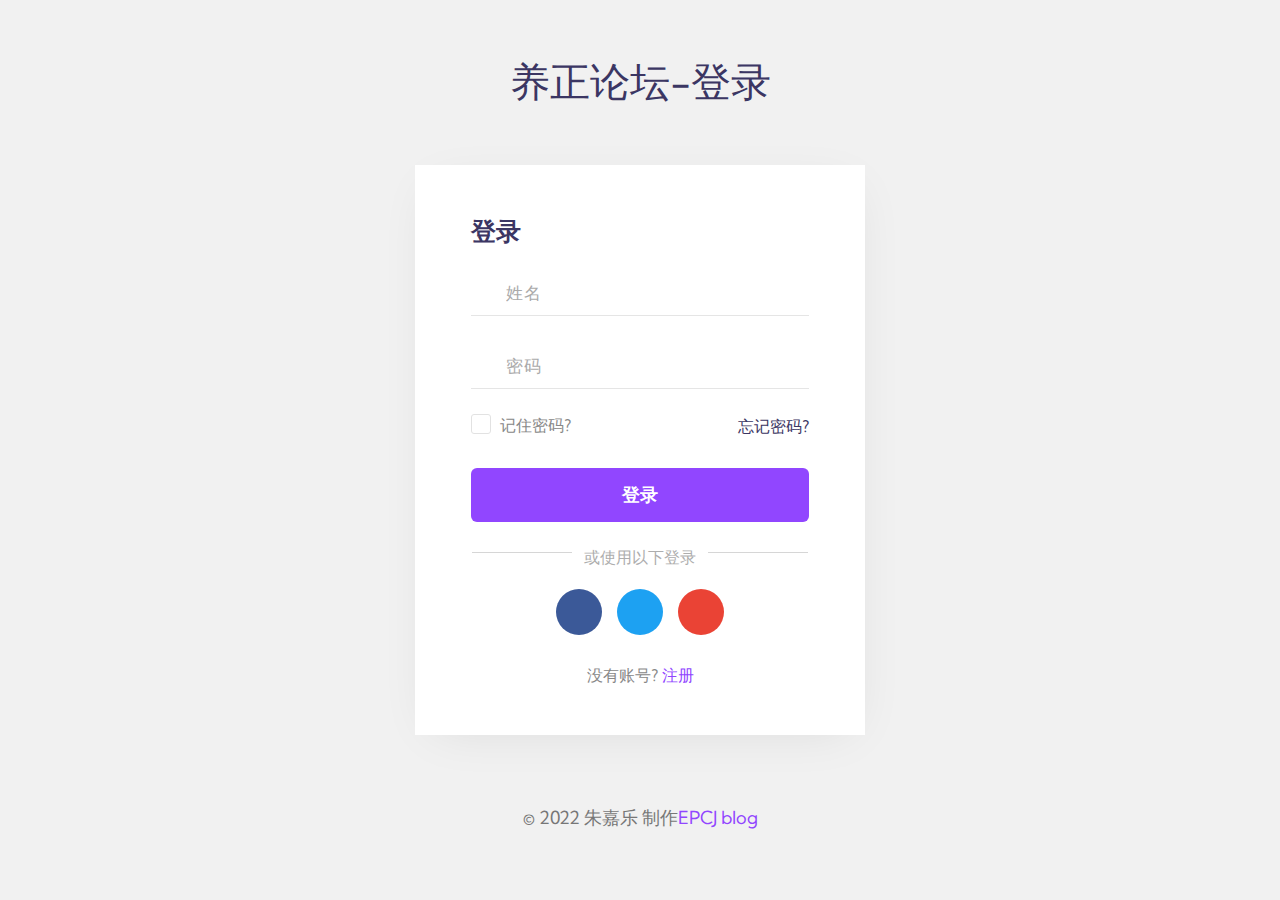
<file: index.html>
<!DOCTYPE html>
<html lang="zxx">

<head>
    <title>养正论坛-登录界面</title>

    <!-- Meta tags -->
    <meta charset="UTF-8">
    <meta name="viewport" content="width=device-width, initial-scale=1.0">
    <meta http-equiv="X-UA-Compatible" content="ie=edge">
    
    

    <!-- Google fonts -->
    <link href="//fonts.googleapis.com/css2?family=Kumbh+Sans:wght@300;400;700&display=swap" rel="stylesheet">

    <!-- CSS Stylesheet -->
    <link rel="stylesheet" href="css/style.css" type="text/css" media="all" />

</head>

<body>
    <!-- Js-->
    <script src="user.js"></script>
    
    <div class="signinform">
        <h1>养正论坛-登录</h1>
        <!-- container -->
        <div class="container">
            <!-- main content -->
            <div class="w3l-form-info">
                <div class="w3_info">
                    <h2>登录</h2>
                    <form action="#" method="post">
                        <div class="input-group">
                            <span><i class="fas fa-user" aria-hidden="true"></i></span>
                            <input type="text" placeholder="姓名" required="">
                        </div>
                        <div class="input-group">
                            <span><i class="fas fa-key" aria-hidden="true"></i></span>
                            <input type="Password" placeholder="密码" required="">
                        </div>
                        <div class="form-row bottom">
                            <div class="form-check">
                                <input type="checkbox" id="remenber" name="remenber" value="remenber">
                                <label for="remenber"> 记住密码?</label>
                            </div>
                            <a href="#url" class="forgot">忘记密码?</a>
                        </div>
                        <button class="btn btn-primary btn-block" type="submit">登录</button>
                    </form>
                    <p class="continue"><span>或使用以下登录</span></p>
                    <div class="social-login">
                        <a href="#facebook">
                            <div class="facebook">
                                <span class="fab fa-facebook-f" aria-hidden="true"></span>

                            </div>
                        </a>
                        <a href="#twitter">
                            <div class="twitter">
                                <span class="fab fa-twitter" aria-hidden="true"></span>
                            </div>
                        </a>
                        <a href="#google">
                            <div class="google">
                                <span class="fab fa-google" aria-hidden="true"></span>
                            </div>
                        </a>
                    </div>
                    <p class="account">没有账号? <a href="#signup">注册</a></p>
                </div>
            </div>
            <!-- //main content -->
        </div>
        <!-- //container -->
        <!-- footer -->
        <div class="footer">
            <p>&copy; 2022 朱嘉乐 制作<a href="http://blog.jasonle.top/"
                    target="blank">EPCJ blog</a></p>
        </div>
        <!-- footer -->
    </div>

    <!-- fontawesome v5-->
    <script src="js/fontawesome.js"></script>
    
</body>

</html>
</file>
<file: css/style.css>
/*--
Author: colapig
Author URL: http://blog.jasonle.top
--*/

/* reset code */
html {
    scroll-behavior: smooth;
}

body,
html {
    margin: 0;
    padding: 0;
    color: #585858;
}

* {
    box-sizing: border-box;
    font-family: 'Kumbh Sans', sans-serif;
}

/*  wrapper */
.wrapper {
    width: 100%;
    padding-right: 15px;
    padding-left: 15px;
    margin-right: auto;
    margin-left: auto;
}

@media (min-width: 576px) {
    .wrapper {
        max-width: 540px;
    }
}

@media (min-width: 768px) {
    .wrapper {
        max-width: 720px;
    }
}

@media (min-width: 992px) {
    .wrapper {
        max-width: 960px;
    }
}

@media (min-width: 1200px) {
    .wrapper {
        max-width: 1140px;
    }
}

/*  /wrapper */

.d-grid {
    display: grid;
}

button,
input,
select {
    -webkit-appearance: none;
    outline: none;
}

button,
.btn,
select {
    cursor: pointer;
}

a {
    text-decoration: none;
}

h1,
h2,
h3,
h4,
h5,
h6,
p,
ul,
ol {
    margin: 0;
    padding: 0;
}

body {
    background: #f1f1f1;
    margin: 0;
    padding: 0;
}

form,
fieldset {
    border: 0;
    padding: 0;
    margin: 0;
}

img {
    max-width: 100%;
}

/*-- //Reset-Code --*/

/*-- form styling --*/
.signinform {
    padding: 40px 40px;
    justify-content: center;
    display: grid;
    grid-template-rows: 1fr auto 1fr;
    align-items: center;
    min-height: 100vh;
}

input[type="text"],
input[type="email"],
input[type="Password"] {
    font-size: 17px;
    font-weight: 500;
    color: #999;
    text-align: left;
    padding: 14px 15px 12px 35px;
    width: 100%;
    display: inline-block;
    box-sizing: border-box;
    border: none;
    outline: none;
    background: transparent;
    letter-spacing: .5px;
}

.input-group {
    margin-bottom: 25px;
    padding: 0px 0px;
    border-bottom: 1px solid #e5e5e5;
    position: relative;
}

.btn-block {
    display: block;
    width: 50%;
    margin: 0 auto;
}

.btn:active {
    outline: none;
}

.btn-primary {
    color: #fff;
    background-color: #9146ff;
    margin-top: 30px;
    outline: none;
    width: 100%;
    padding: 15px 15px;
    cursor: pointer;
    font-size: 18px;
    font-weight: 600;
    border-radius: 6px;
    -webkit-border-radius: 6px;
    -moz-border-radius: 6px;
    -ms-border-radius: 6px;
    -o-border-radius: 6px;
    border: none;
    text-transform: capitalize;
}


.btn-primary:hover {
    background-color: #7d32eb;
    color: #fff;
}

.form-row.bottom {
    display: flex;
    justify-content: space-between;
}

.form-row .form-check input[type="checkbox"] {
    display: none;
}

.form-row .form-check input[type="checkbox"]+label:before {
    border-radius: 3px;
    border: 1px solid #e2e2e2;
    color: transparent;
    content: "\2714";
    display: inline-block;
    height: 18px;
    margin-right: 5px;
    transition: 0.2s;
    vertical-align: inherit;
    width: 18px;
    text-align: center;
    line-height: 20px;
}

.form-row .form-check input[type="checkbox"]:checked+label:before {
    background-color: #9146ff;
    border-color: #9146ff;
    color: #fff;
}

.form-row .form-check input[type="checkbox"]+label {
    cursor: pointer;
    color: #888;
}

.w3_info h2 {
    display: inline-block;
    font-size: 25px;
    line-height: 35px;
    margin-bottom: 20px;
    font-weight: 600;
    color: #3b3663;
}

.w3_info h4 {
    display: inline-block;
    font-size: 15px;
    padding: 8px 0px;
    color: #444;
    text-transform: capitalize;
}


a.btn.btn-block.btn-social.btn-facebook {
    display: block;
    width: 100%;
    padding: 10px 0px;
    text-align: center;
    font-size: 16px;
    font-weight: 600;
}

h1 {
    text-align: center;
    font-size: 40px;
    font-weight: 500;
    color: #3b3663;
}

.w3_info {
    box-sizing: border-box;
    padding: 3em 3.5em;
    width: 450px;
    background: #fff;
    box-shadow: 2px 9px 49px -17px rgba(0, 0, 0, 0.1);
}


.w3l-form-info {
    margin: 40px 0;
}


.w3_info p {
    padding-bottom: 30px;
    text-align: center;
}

p.account,
p.account a {
    text-align: center;
    padding-top: 20px;
    padding-bottom: 0px;
    font-size: 16px;
    color: #888;
}

p.account a {
    color: #9146ff;
}

p.account a:hover {
    text-decoration: underline;
}

a.forgot {
    color: #3b3663;
    margin-top: 2px;
}

a.forgot:hover {
    text-decoration: underline;
}

h3.w3ls {
    margin: 10px 0px;
    padding-left: 60px;
}

h3.agileits {
    padding-left: 10px;
}

.container {
    max-width: 890px;
    margin: 0 auto;
}

.input-group i.fa,
.input-group i.fas {
    font-size: 16px;
    vertical-align: middle;
    box-sizing: border-box;
    float: left;
    width: 6%;
    margin-top: 13px;
    text-align: center;
    color: #999;
    opacity: .5;
    position: absolute;
    left: 0;
}

h5 {
    text-align: center;
    margin: 10px 0px;
    font-size: 15px;
    font-weight: 600;
    color: #000;
}

.footer p {
    text-align: center;
    font-size: 18px;
    line-height: 28px;
    color: #777;
}

.footer p a {
    color: #9146ff;
}

.footer p a:hover {
    text-decoration: underline;
}

p.continue {
    margin-top: 25px;
    padding: 0;
    margin-bottom: 20px;
    color: #999;
    opacity: .8;
}

p.continue span {
    position: relative;
}

p.continue span:before {
    position: absolute;
    content: '';
    height: 1px;
    background: #999;
    width: 89%;
    left: -100%;
    top: 5px;
    opacity: .5;
}

p.continue span:after {
    position: absolute;
    content: '';
    height: 1px;
    background: #999;
    width: 89%;
    right: -100%;
    top: 5px;
    opacity: .5;
}

.social-login {
    display: grid;
    grid-auto-flow: column;
    grid-gap: 15px;
    margin-bottom: 10px;
    justify-content: center;
}

.facebook {
    width: 46px;
    height: 46px;
    line-height: 46px;
    border-radius: 50%;
    text-align: center;
    font-size: 15px;
    color: #fff;
    background: #3b5998;
}
span.fab{
    line-height: 46px;
}
.facebook:hover {
    background: #3b5998;
    color: #fff;
}
.twitter {
    width: 46px;
    height: 46px;
    line-height: 46px;
    border-radius: 50%;
    text-align: center;
    font-size: 15px;
    color: #fff;
    background: #1da1f2;
}

.twitter:hover {
    background: #1da1f2;
    color: #fff;
}

.google {
    width: 46px;
    height: 46px;
    line-height: 46px;
    border-radius: 50%;
    text-align: center;
    font-size: 15px;
    color: #fff;
    background: #ea4335;
}

.google:hover {
    background: #ea4335;
    color: #fff;
}
.facebook:hover,.twitter:hover,.google:hover  {
    opacity: .8;
}
::-webkit-input-placeholder {
    /* Edge */
    color: #aaa;
}

:-ms-input-placeholder {
    /* Internet Explorer 10-11 */
    color: #aaa;
}

::placeholder {
    color: #aaa;
}

/** Responsive **/
@media screen and (max-width: 1440px) {}


@media screen and (max-width: 991px) {
    .w3_info h2 {
        font-size: 24px;
    }

    h1 {
        font-size: 35px;
    }
}

@media screen and (max-width: 900px) {
}

@media screen and (max-width: 800px) {
    .w3_info h2 {
        font-size: 23px;
    }

    .w3l-form-info {
        flex-direction: column;
    }

    .w3l_form {
        order: 2;
    }

    .container {
        max-width: 550px;
    }

}


@media screen and (max-width: 736px) {
    .w3_info h2 {
        font-size: 22px;
    }
}

@media screen and (max-width: 667px) {
    .w3_info {
        padding: 3em 3em;
    }

    .w3l-form-info {
        margin: 20px 0 30px;
    }
}

@media screen and (max-width: 640px) {
    h1 {
        font-size: 37px;
    }
}

@media screen and (max-width: 480px) {
    .w3l_form {
        padding: 0em;
    }

    .w3_info {
        padding: 2em 2em;
        width: 430px;
    }

    h1 {
        font-size: 34px;
    }
}

@media screen and (max-width: 415px) {

    h1 {
        font-size: 30px;
    }

    .w3_info {
        width: 380px;
    }
    .signinform {
        padding: 40px 20px;
    }
}

@media screen and (max-width: 384px) {

    .signinform {
        padding: 30px 15px;
    }
    .w3_info {
        width: 350px;
    }
    .twitter,.google,.facebook {
        width: 40px;
        height: 40px;
        line-height: 40px;
        font-size: 13px;
    }
    span.fab{
        line-height: 40px;
    }
    .social-login {
        grid-gap: 10px;
    }
    a.forgot,.form-row .form-check input[type="checkbox"]+label {
        font-size: 15px;
    }
}

@media screen and (max-width: 375px) {
    .w3_info {
        width: 335px;
        padding: 2em 1.5em;
    }
    .footer p {
        font-size: 17px;
    }
    input[type="text"], input[type="email"], input[type="Password"] {
        font-size: 16px;
    }
}

@media screen and (max-width: 320px) {
    h1 {
        font-size: 25px;
    }

    .w3_info h2 {
        font-size: 18px;
    }

    .btn-primary {
        padding: 13px 12px;
        font-size: 13px;
    }

    input[type="text"],
    input[type="email"],
    input[type="password"] {
        font-size: 13px;
    }

    .footer p {
        font-size: 13px;
    }

    .footer p a {
        font-size: 13px;
    }
}

/** /Responsive **/

/*-- //form styling --*/
</file>
